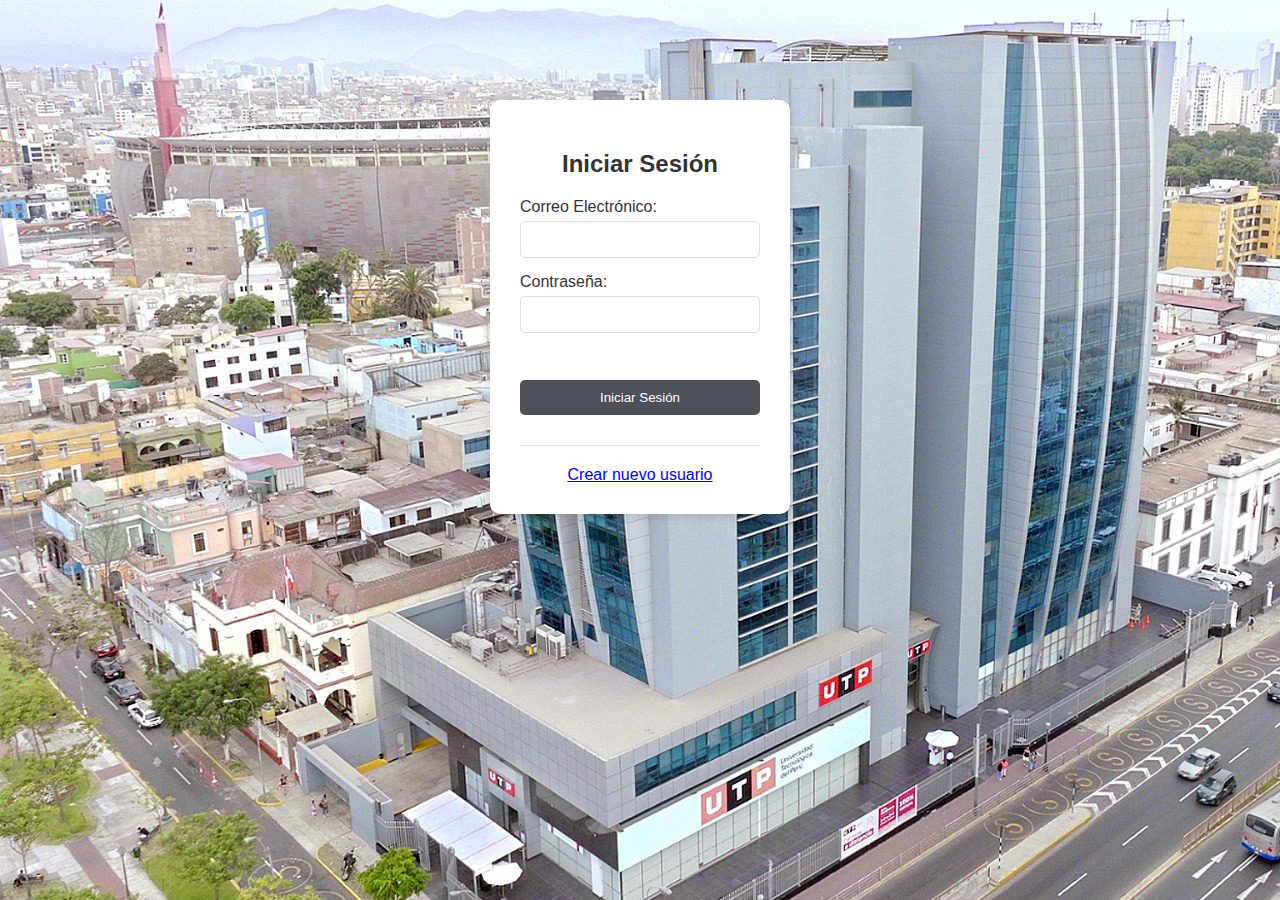
<file: login.html>
<!DOCTYPE html>
<html lang="es">
<head>
    <meta charset="UTF-8"> 
    <meta name="viewport" content="width=device-width, initial-scale=1.0"> 
    <title>Iniciar Sesión</title>
    <!-- este es el título que aparece en la pestaña del navegador -->
    <link rel="stylesheet" href="login-estilo.css">
    <!-- este es el enlaze el archivo CSS para los estilos -->
</head>
<body>
    <div class="login-container">
        <!-- este es el ontenedor principal para el formulario de inicio de sesión -->
        <h2>Iniciar Sesión</h2>
        <!-- aqui es el título del formulario -->
        <form action="index.html">
            <!-- aqui el formulario que envía datos a index.html -->
            <label for="email">Correo Electrónico:</label>
            <!-- es una etiqueta para el campo de correo electrónico -->
            <input type="email" id="email" name="email" required>
            <!-- campo de entrada para el correo electrónico -->
            
            <label for="password">Contraseña:</label>
            <input type="password" id="password" name="password" required>

            <p id="mensaje"></p>
            
            <button type="submit">Iniciar Sesión</button>
            <!-- es un boton de formulario para iniciar sesion-->
        </form>
        <div class="new-user">
            <!-- sección para el enlace de registro si eres nuevo usuario -->
            <a href="registro.html">Crear nuevo usuario</a>
            <!-- es un enlace para redirigir a la página de registro -->
        </div>
    </div>
    <script src="login.js"></script>
</body>
</html>
</file>
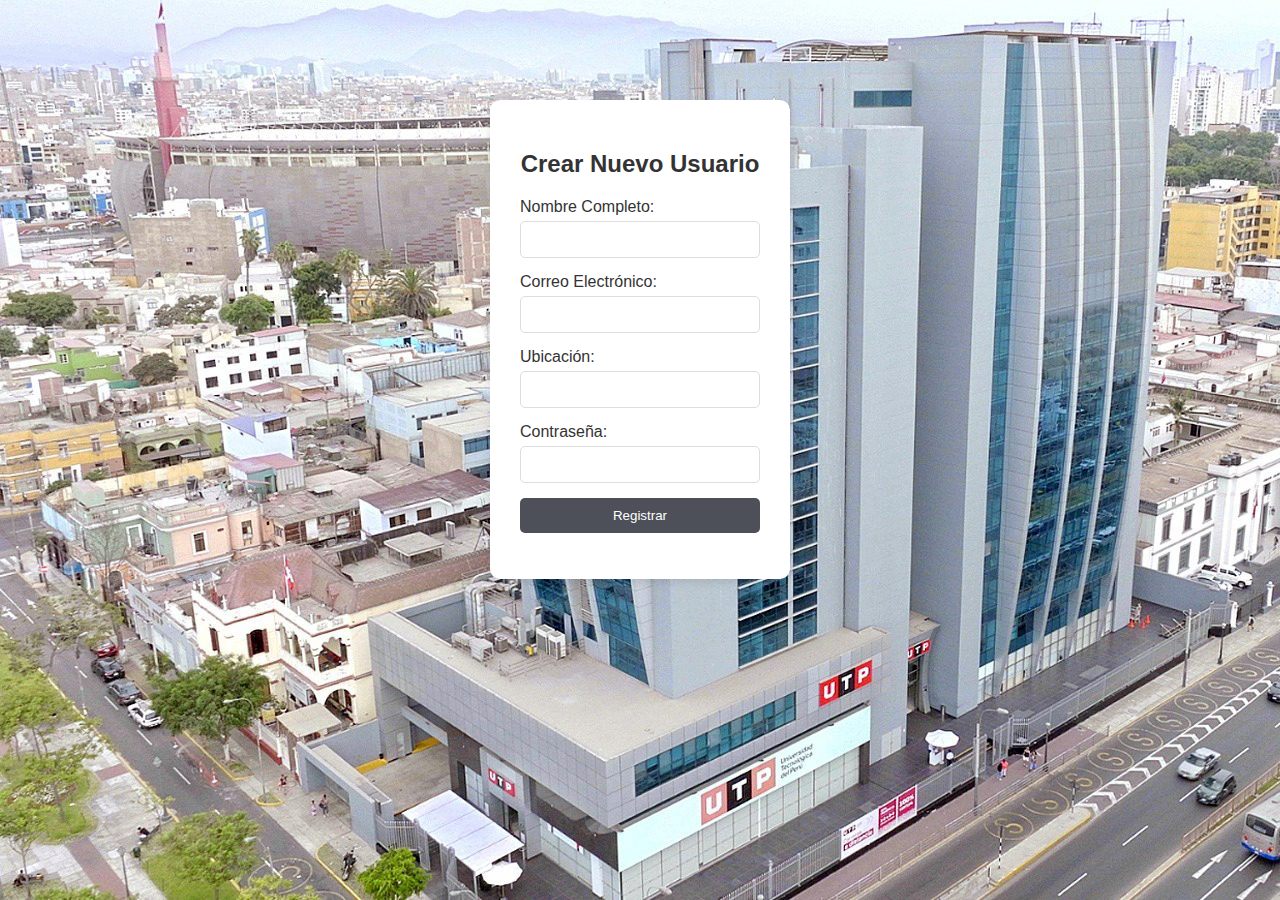
<file: registro.html>
<!DOCTYPE html>
<html lang="es">
<head>
    <meta charset="UTF-8">
    <meta name="viewport" content="width=device-width, initial-scale=1.0">
    <title>Registrar Usuario</title>
    <!-- aqui va el titulo -->
    <link rel="stylesheet" href="registro-estilo.css">
    <!-- se crea un  enlaze el archivo CSS para aplicar estilos a la página -->
</head>
<body>
    <div class="register-container">
        <!--  contenedor principal para el formulario de registro -->
        <h2>Crear Nuevo Usuario</h2>
        <!-- título del formulario -->
        <form action="index.html" method="POST">
            <!-- Formulario que enviará datos a index.html -->
            <label for="full-name">Nombre Completo:</label>
            <!-- aqui va una etiqueta para el campo de nombre completo -->
            <input type="text" id="full-name" name="full-name" required>
            <!-- aqui va un campo de entrada para el nombre completo que lo  marcamos como requerido -->
            
            <label for="email">Correo Electrónico:</label>
            <input type="email" id="email" name="email" required> 
            
            <label for="location">Ubicación:</label>
            <input type="text" id="location" name="location" required>
            <!-- ponemos un campo de entrada para la ubicación, marcado como requerido -->
            
            <label for="password">Contraseña:</label>
            <input type="password" id="password" name="password" required>
            
            <button type="submit">Registrar</button>
            <!-- se crea un botón para enviar el formulario y registrar al usuario -->
        </form>
    </div>
    <script src="registro.js"></script>
</body>
</html>
</file>
<file: login-estilo.css>
/* Estilos generales */
* {
    box-sizing: border-box;
}

body {
    font-family:'Lucida Sans', 'Lucida Sans Regular', 'Lucida Grande', 'Lucida Sans Unicode', Geneva, Verdana, sans-serif;
    margin: 0;
    padding: 0;
    background-image:url(utp-sede-central.jpg);
}

/* Estilos para formularios de login y registro */
.login-container,
.register-container {
    background-color: #fff;
    padding: 30px;
    border-radius: 10px;
    box-shadow: 0 4px 8px rgba(0, 0, 0, 0.1);
    width: 300px;
    margin: 100px auto;
    text-align: center;
}

.login-container h2,
.register-container h2 {
    margin-bottom: 20px;
    color: #333;
}

form {
    display: flex;
    flex-direction: column;
}

label {
    margin-bottom: 5px;
    text-align: left;
    color: #333;
}

input[type="email"],
input[type="password"],
input[type="text"] {
    padding: 10px;
    margin-bottom: 15px;
    border: 1px solid #ddd;
    border-radius: 5px;
}

button {
    background-color: #4e5059;
    color: white;
    padding: 10px;
    border: none;
    border-radius: 5px;
    cursor: pointer;
}

button:hover {
    background-color: #333;
}

/* Sección de nuevo usuario en login */
.new-user {
    margin-top: 30px;
    border-top: 1px solid #ddd;
    padding-top: 20px;
}

.post-form-container {
    background-color: #f9f9f9;
    padding: 20px;
    border-radius: 5px;
    box-shadow: 0 4px 8px rgba(0, 0, 0, 0.1);
    margin-bottom: 20px;
}

.post-form-container h3 {
    margin-bottom: 15px;
}

.post-form-container label {
    margin-bottom: 5px;
    display: block;
    color: #333;
}

.post-form-container input[type="text"],
.post-form-container textarea {
    width: 100%;
    padding: 10px;
    margin-bottom: 15px;
    border: 1px solid #ddd;
    border-radius: 5px;
    box-sizing: border-box;
}

.post-form-container button {
    background-color: #4e5059;
    color: white;
    padding: 10px;
    border: none;
    border-radius: 5px;
    cursor: pointer;
}

.post-form-container button:hover {
    background-color: #333;
}

.posts-container article {
    background-color: #fff;
    padding: 15px;
    margin-bottom: 20px;
    border-radius: 5px;
    border: 1px solid #ddd;
}
</file>
<file: registro-estilo.css>
/* Estilos generales */
* {
    box-sizing: border-box;
}

body {
    font-family:'Lucida Sans', 'Lucida Sans Regular', 'Lucida Grande', 'Lucida Sans Unicode', Geneva, Verdana, sans-serif;
    margin: 0;
    padding: 0;
    background-image:url(utp-sede-central.jpg);
}
/* Estilos para formularios de login y registro */
.login-container,
.register-container {
    background-color: #fff;
    padding: 30px;
    border-radius: 10px;
    box-shadow: 0 4px 8px rgba(0, 0, 0, 0.1);
    width: 300px;
    margin: 100px auto;
    text-align: center;
}

.login-container h2,
.register-container h2 {
    margin-bottom: 20px;
    color: #333;
}

form {
    display: flex;
    flex-direction: column;
}

label {
    margin-bottom: 5px;
    text-align: left;
    color: #333;
}

input[type="email"],
input[type="password"],
input[type="text"] {
    padding: 10px;
    margin-bottom: 15px;
    border: 1px solid #ddd;
    border-radius: 5px;
}

button {
    background-color: #4e5059;
    color: white;
    padding: 10px;
    border: none;
    border-radius: 5px;
    cursor: pointer;
}

button:hover {
    background-color: #333;
}

/* Sección de nuevo usuario en login */
.new-user {
    margin-top: 30px;
    border-top: 1px solid #ddd;
    padding-top: 20px;
}

.post-form-container {
    background-color: #f9f9f9;
    padding: 20px;
    border-radius: 5px;
    box-shadow: 0 4px 8px rgba(0, 0, 0, 0.1);
    margin-bottom: 20px;
}

.post-form-container h3 {
    margin-bottom: 15px;
}

.post-form-container label {
    margin-bottom: 5px;
    display: block;
    color: #333;
}

.post-form-container input[type="text"],
.post-form-container textarea {
    width: 100%;
    padding: 10px;
    margin-bottom: 15px;
    border: 1px solid #ddd;
    border-radius: 5px;
    box-sizing: border-box;
}

.post-form-container button {
    background-color: #4e5059;
    color: white;
    padding: 10px;
    border: none;
    border-radius: 5px;
    cursor: pointer;
}

.post-form-container button:hover {
    background-color: #333;
}

.posts-container article {
    background-color: #fff;
    padding: 15px;
    margin-bottom: 20px;
    border-radius: 5px;
    border: 1px solid #ddd;
}
</file>
